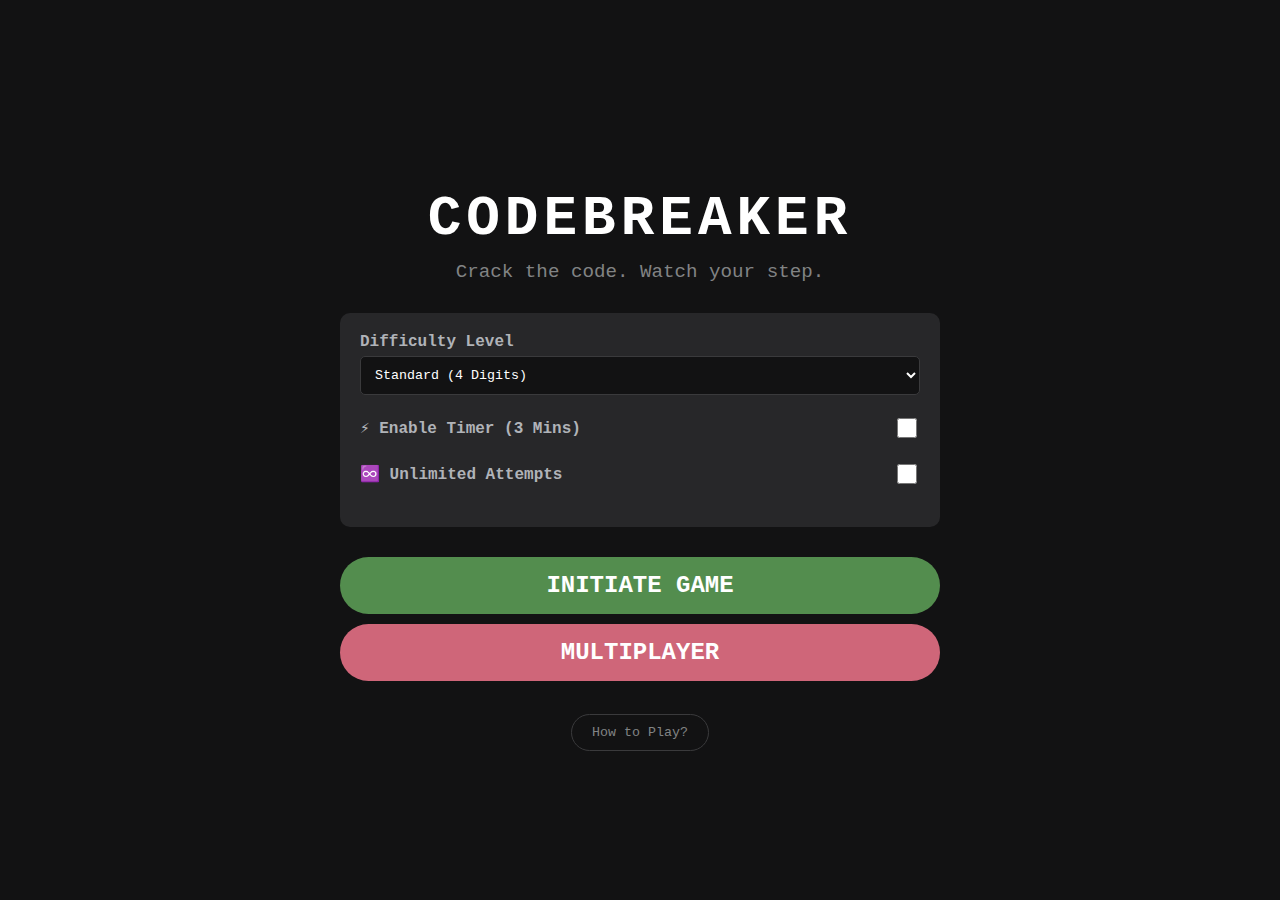
<file: templates/index.html>
<!doctype html>
<html lang="en">
  <head>
    <meta charset="UTF-8" />
    <meta name="viewport" content="width=device-width, initial-scale=1.0" />
    <title>CodeBreaker | The Logic Game</title>
    <style>
      /* MINIMALIST DARK THEME */
      body {
        margin: 0;
        font-family: "Courier New", Courier, monospace;
        background-color: #121213;
        color: #ffffff;
        display: flex;
        justify-content: center;
        align-items: center;
        height: 100vh;
        text-align: center;
      }
      .container {
        max-width: 600px;
        padding: 20px;
        width: 90%;
      }
      h1 {
        font-size: 3.5rem;
        letter-spacing: 5px;
        margin-bottom: 0;
        text-transform: uppercase;
      }
      p.subtitle {
        color: #818384;
        margin-top: 10px;
        font-size: 1.2rem;
      }

      .settings-box {
        background: #272729;
        padding: 20px;
        border-radius: 10px;
        margin: 30px 0;
        text-align: left;
      }
      .setting-row {
        margin-bottom: 20px;
        display: flex;
        justify-content: space-between;
        align-items: center;
      }
      label {
        font-weight: bold;
        color: #b0b3b8;
      }

      select {
        width: 100%;
        padding: 10px;
        background: #121213;
        border: 1px solid #3a3a3c;
        color: white;
        border-radius: 5px;
        font-family: inherit;
        margin-top: 5px;
      }

      /* BUTTONS */
      .btn-start {
        background-color: #538d4e;
        color: white;
        border: none;
        padding: 15px 40px;
        font-size: 1.5rem;
        cursor: pointer;
        border-radius: 50px;
        font-weight: bold;
        width: 100%;
        transition: transform 0.2s;
        font-family: inherit;
      }
      .btn-start:hover {
        transform: scale(1.05);
      }
      .btn-rules {
        background: transparent;
        color: #818384;
        border: 1px solid #3a3a3c;
        padding: 10px 20px;
        margin-top: 15px;
        cursor: pointer;
        border-radius: 20px;
        font-family: inherit;
      }
      .btn-rules:hover {
        color: white;
        border-color: white;
      }

      /* MODAL STYLES */
      .modal {
        display: none;
        position: fixed;
        top: 0;
        left: 0;
        width: 100%;
        height: 100%;
        background-color: rgba(0, 0, 0, 0.85);
        justify-content: center;
        align-items: center;
      }
      .modal-content {
        background-color: #121213;
        border: 1px solid #3a3a3c;
        padding: 20px;
        border-radius: 10px;
        width: 90%;
        max-width: 500px;
        text-align: left;
        position: relative;
      }
      .close-btn {
        position: absolute;
        top: 10px;
        right: 15px;
        font-size: 24px;
        cursor: pointer;
        color: #818384;
      }

      /* NEW: VISUAL DOTS FOR RULES */
      .example-row {
        display: flex;
        align-items: center;
        gap: 15px;
        margin: 10px 0;
      }
      .dot {
        width: 15px;
        height: 15px;
        border-radius: 50%;
        border: 2px solid #3a3a3c;
        display: inline-block;
        flex-shrink: 0;
      }
      .bull {
        background-color: #538d4e;
        border-color: #538d4e;
        box-shadow: 0 0 5px #538d4e;
      }
      .cow {
        background-color: #b59f3b;
        border-color: #b59f3b;
        box-shadow: 0 0 5px #b59f3b;
      }
      .miss {
        background-color: #3a3a3c;
        border-color: #3a3a3c;
      }
      .ring {
        background-color: transparent;
      }
    </style>
  </head>
  <body>
    <div class="container">
      <h1>CodeBreaker</h1>
      <p class="subtitle">Crack the code. Watch your step.</p>

      <div class="settings-box">
        <div style="margin-bottom: 20px">
          <label>Difficulty Level</label>
          <select id="difficulty">
            <option value="easy">Rookie (3 Digits)</option>
            <option value="standard" selected>Standard (4 Digits)</option>
            <option value="hard">Expert (5 Digits)</option>
            <option value="master">Master (4 Digits + Repeats)</option>
            <option value="insane">Insane (6 Digits + Repeats)</option>
          </select>
        </div>

        <div class="setting-row">
          <label for="timer-toggle" style="cursor: pointer"
            >⚡ Enable Timer (3 Mins)</label
          >
          <input
            type="checkbox"
            id="timer-toggle"
            style="width: 20px; height: 20px; accent-color: #cf6679"
          />
        </div>

        <div class="setting-row">
          <label for="infinity-toggle" style="cursor: pointer"
            >♾️ Unlimited Attempts</label
          >
          <input
            type="checkbox"
            id="infinity-toggle"
            style="width: 20px; height: 20px; accent-color: #538d4e"
          />
        </div>
      </div>

      <button class="btn-start" onclick="startGame()">INITIATE GAME</button>
      <a
        href="/multiplayer/setup"
        class="btn-start"
        style="
          background-color: #cf6679;
          display: block;
          box-sizing: border-box;
          text-decoration: none;
          margin-top: 10px;
        "
        >MULTIPLAYER</a
      >
      <br />
      <button class="btn-rules" onclick="toggleModal(true)">
        How to Play?
      </button>
    </div>

    <div id="rulesModal" class="modal">
      <div class="modal-content">
        <span class="close-btn" onclick="toggleModal(false)">&times;</span>
        <h2 style="margin-top: 0; text-align: center">OPERATOR'S MANUAL</h2>

        <hr style="border-color: #3a3a3c" />

        <h3 style="color: #538d4e; margin-bottom: 5px">1. The Logic</h3>

        <p
          style="
            color: #cf6679;
            font-size: 0.9rem;
            font-style: italic;
            margin-top: 0;
            text-align: center;
            border: 1px solid #cf6679;
            padding: 5px;
            border-radius: 5px;
          "
        >
          ⚠️ ORDER DOES NOT MATTER.<br />
          The dots are shuffled. They do NOT correspond to the position of the
          numbers.
        </p>

        <div class="example-row">
          <span class="dot bull"></span>
          <span><strong>BULL:</strong> Correct Number, Correct Spot.</span>
        </div>
        <div class="example-row">
          <span class="dot cow"></span>
          <span><strong>COW:</strong> Correct Number, Wrong Spot.</span>
        </div>
        <div class="example-row">
          <span class="dot miss"></span>
          <span><strong>GRAY:</strong> Wrong Number completely.</span>
        </div>
        <div class="example-row">
          <span class="dot ring"></span>
          <span><strong>HOLLOW:</strong> Waiting for input.</span>
        </div>

        <h3 style="color: #b59f3b; margin-bottom: 10px">2. Tools</h3>
        <ul
          style="
            padding-left: 20px;
            line-height: 1.4;
            color: #d1d1d1;
            font-size: 0.95rem;
          "
        >
          <li><strong>🕵️ Detective:</strong> Right-Click pad to strike out.</li>
          <li><strong>💡 Hint:</strong> Reveals one correct digit.</li>
          <li><strong>🏳️ Surrender:</strong> Reveal code.</li>
        </ul>

        <h3 style="color: #cf6679; margin-bottom: 10px">3. Special Modes</h3>
        <ul
          style="
            padding-left: 20px;
            line-height: 1.4;
            color: #d1d1d1;
            font-size: 0.95rem;
          "
        >
          <li><strong>⚡ Timer:</strong> 3 Minutes to crack the code.</li>
          <li>
            <strong>♾️ Unlimited:</strong> Endless guesses. Rows appear as you
            need them.
          </li>
        </ul>

        <br />
        <div style="text-align: center">
          <button
            class="btn-start"
            style="padding: 10px 30px"
            onclick="toggleModal(false)"
          >
            ACKNOWLEDGE
          </button>
        </div>
      </div>
    </div>

    <script>
      function toggleModal(show) {
        const modal = document.getElementById("rulesModal");
        modal.style.display = show ? "flex" : "none";
      }

      function startGame() {
        const diff = document.getElementById("difficulty").value;
        const timerOn = document.getElementById("timer-toggle").checked;
        const infinityOn = document.getElementById("infinity-toggle").checked;

        // 1. Default Settings
        let settings = {
          length: 4,
          repeats: false,
          max_attempts: 10,
          mode: "standard",
        };

        // 2. Adjust Settings
        if (diff === "easy")
          settings = {
            length: 3,
            repeats: false,
            max_attempts: 10,
            mode: "rookie",
          };
        if (diff === "hard")
          settings = {
            length: 5,
            repeats: false,
            max_attempts: 12,
            mode: "expert",
          };
        if (diff === "master")
          settings = {
            length: 4,
            repeats: true,
            max_attempts: 12,
            mode: "master",
          };
        if (diff === "insane")
          settings = {
            length: 6,
            repeats: true,
            max_attempts: 15,
            mode: "insane",
          };

        // 3. Modifiers
        if (timerOn) settings.timer = 180;
        if (infinityOn) settings.max_attempts = 10000;

        // 4. Send to Server
        fetch("/api/new_game", {
          method: "POST",
          headers: { "Content-Type": "application/json" },
          body: JSON.stringify(settings),
        })
          .then((response) => response.json())
          .then((data) => {
            if (data.status === "success") {
              if (diff === "easy") window.location.href = "/game/rookie";
              else if (diff === "standard")
                window.location.href = "/game/standard";
              else if (diff === "hard") window.location.href = "/game/expert";
              else if (diff === "master") window.location.href = "/game/master";
              else if (diff === "insane") window.location.href = "/game/insane";
            }
          });
      }
    </script>
  </body>
</html>
</file>
